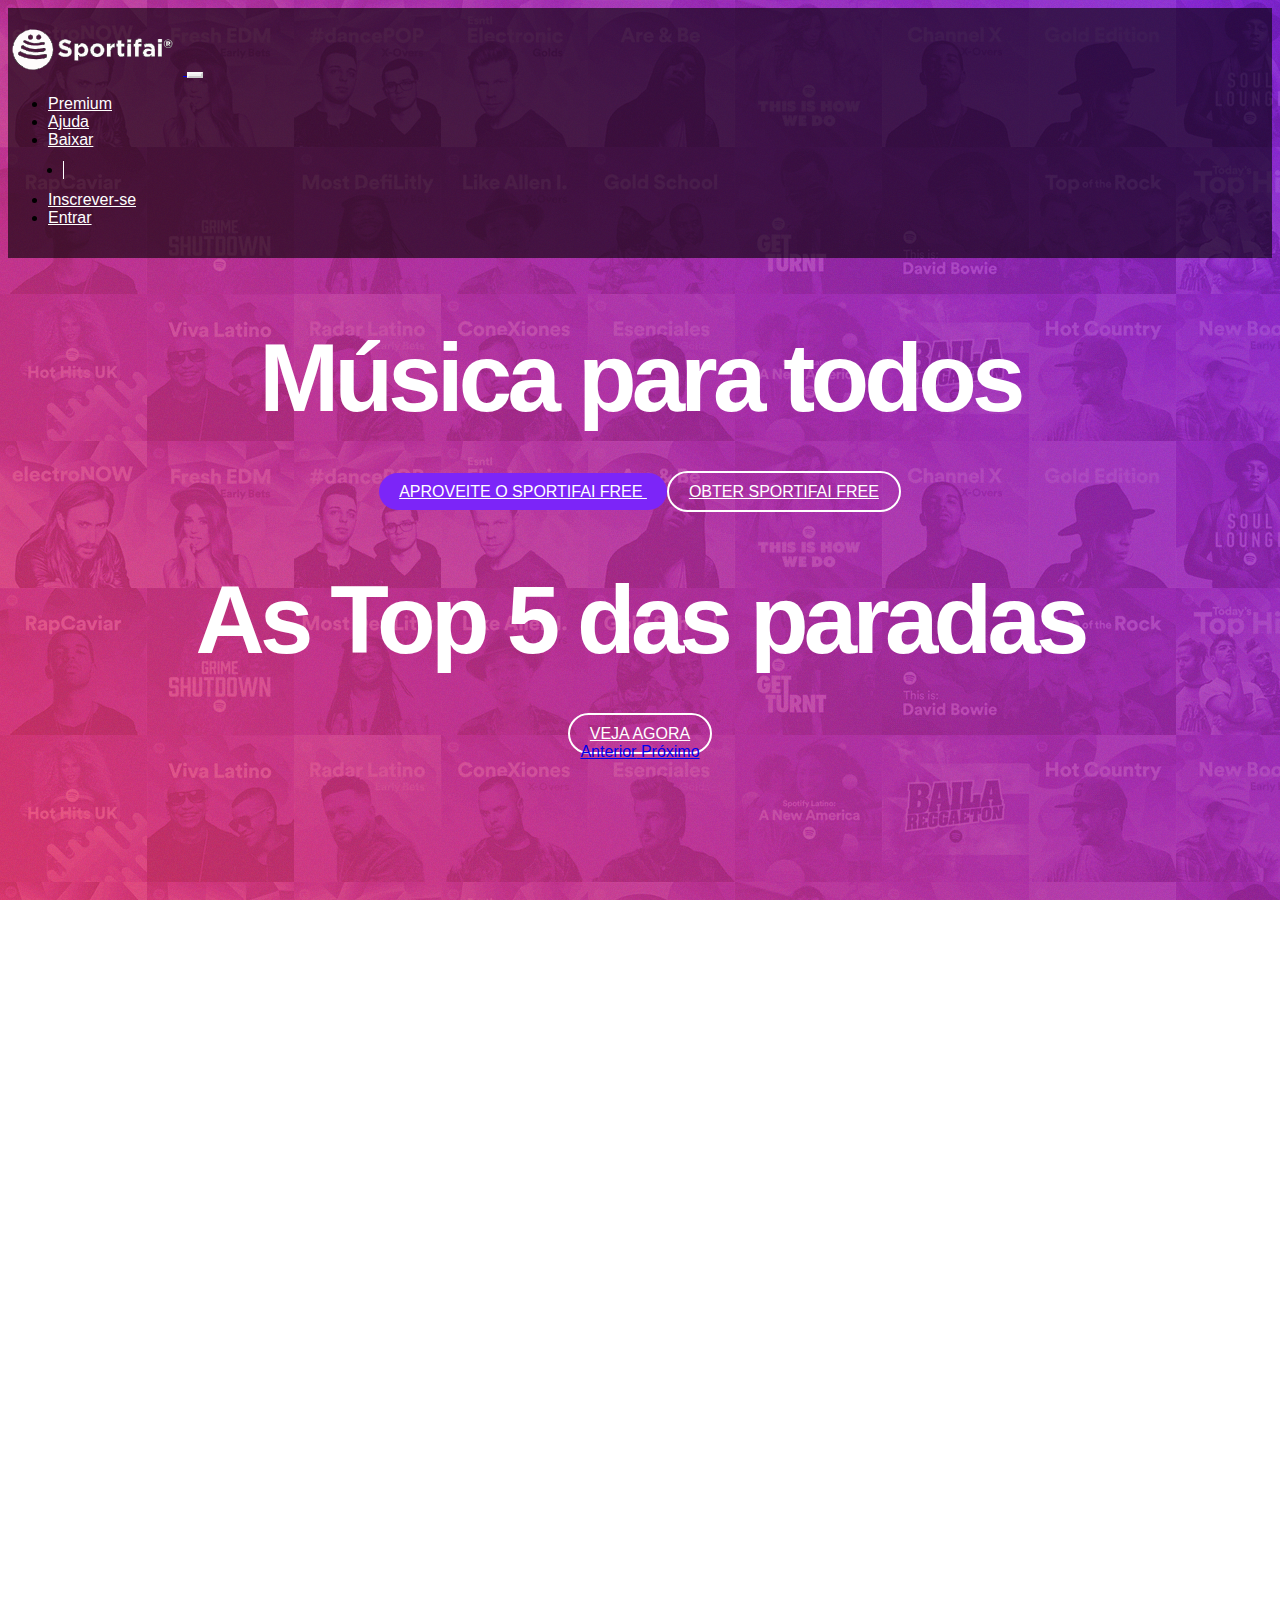
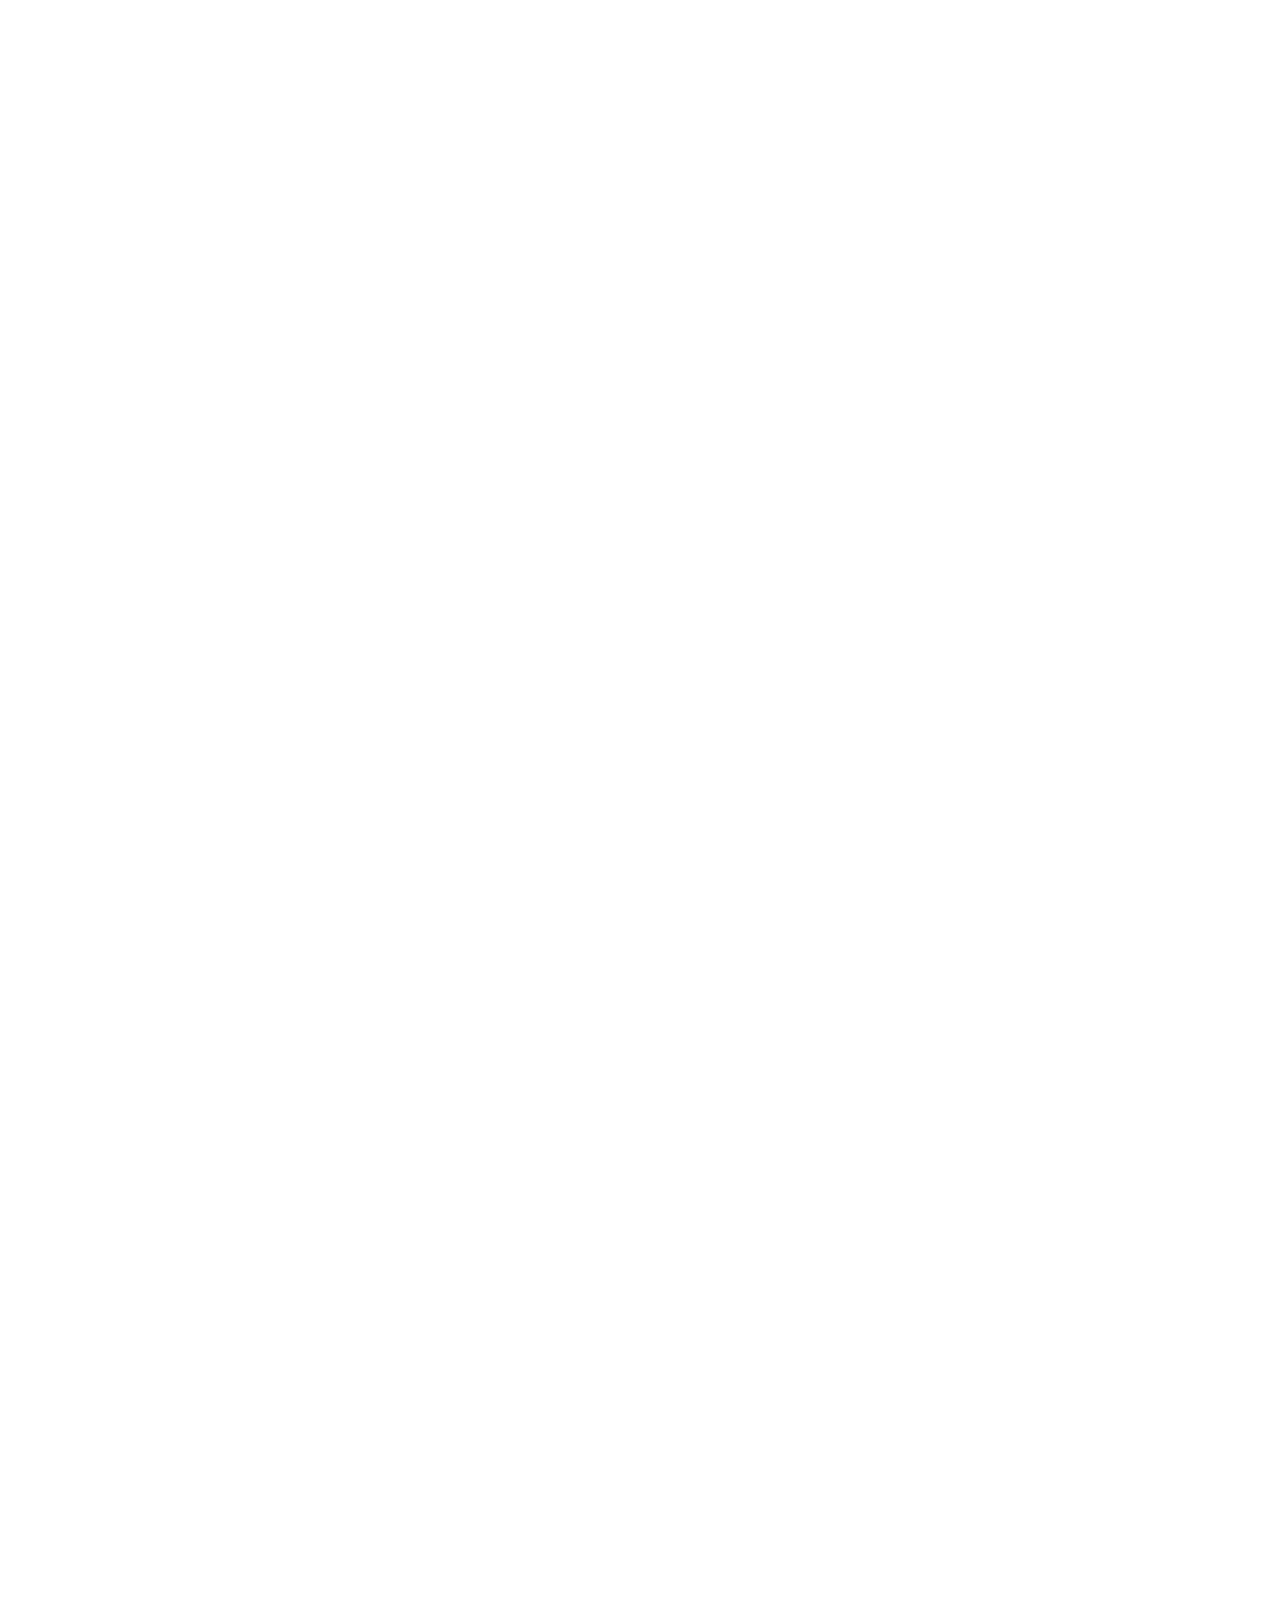
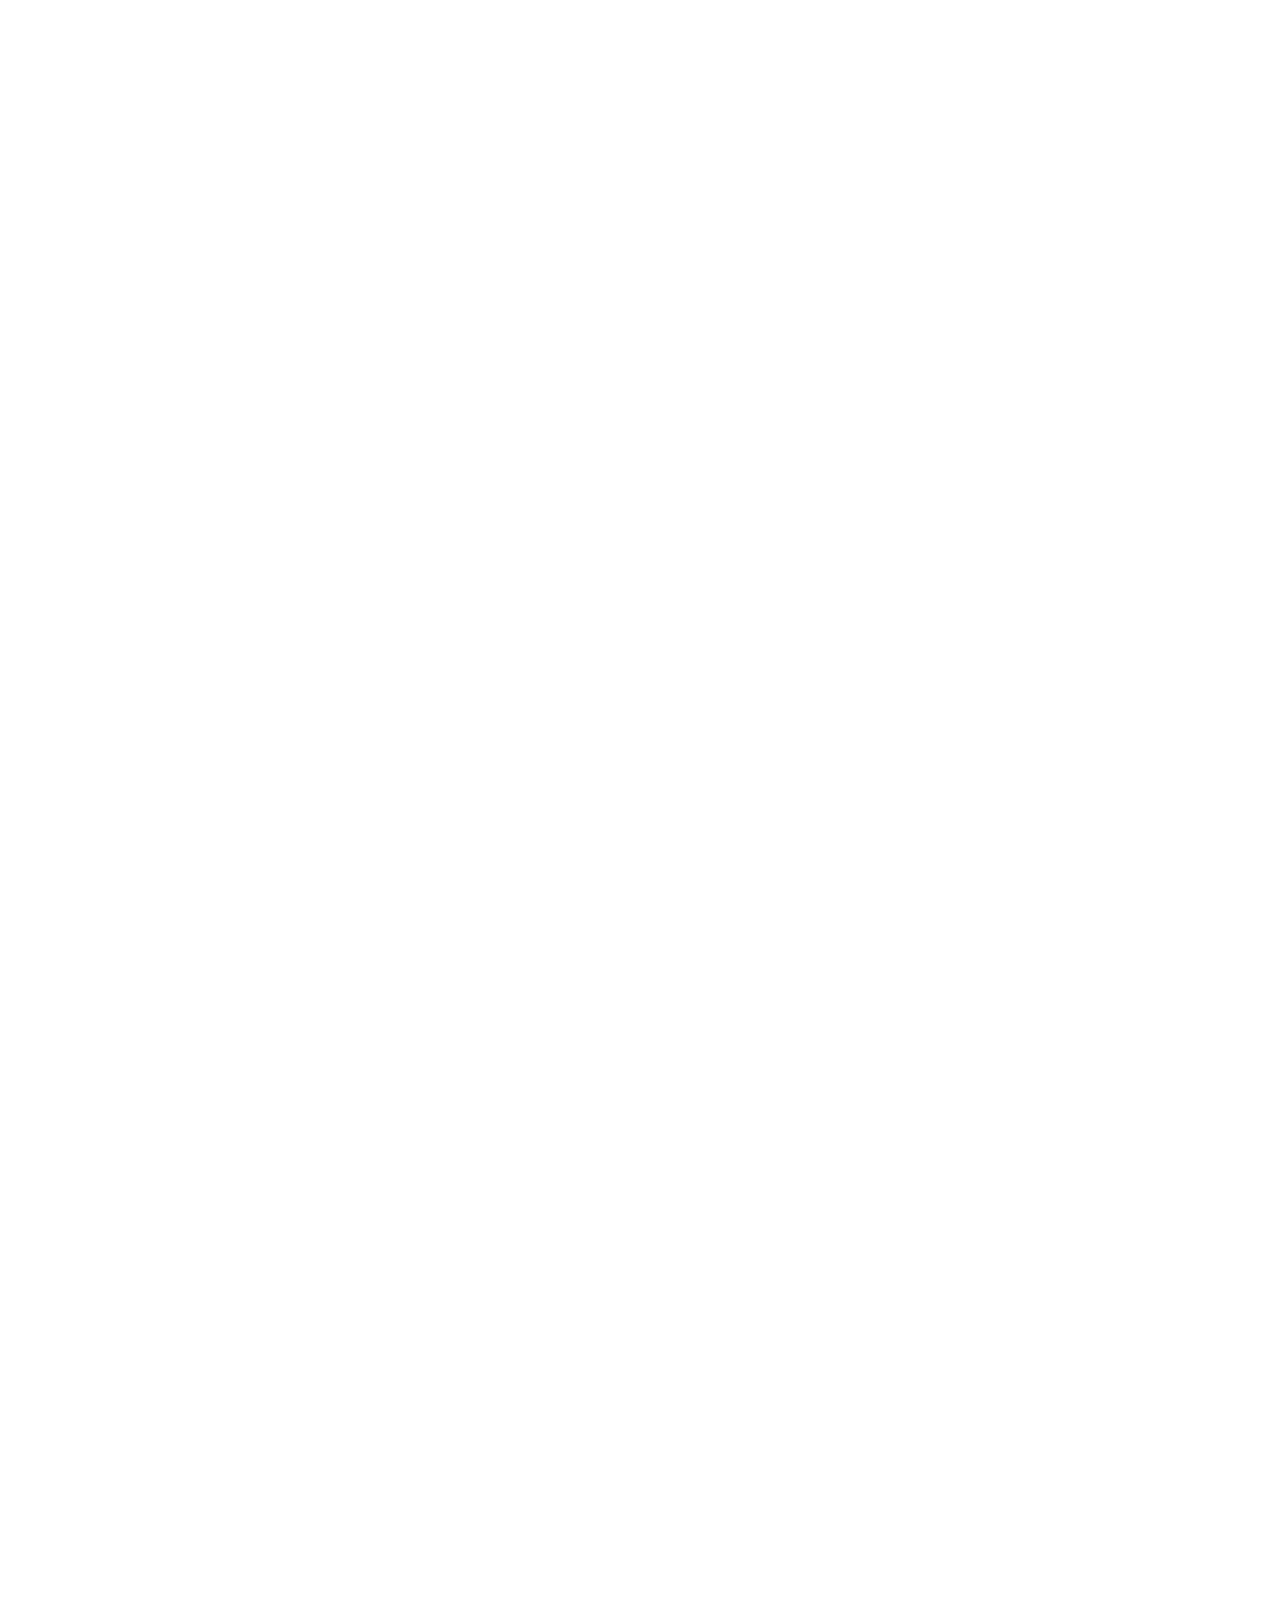
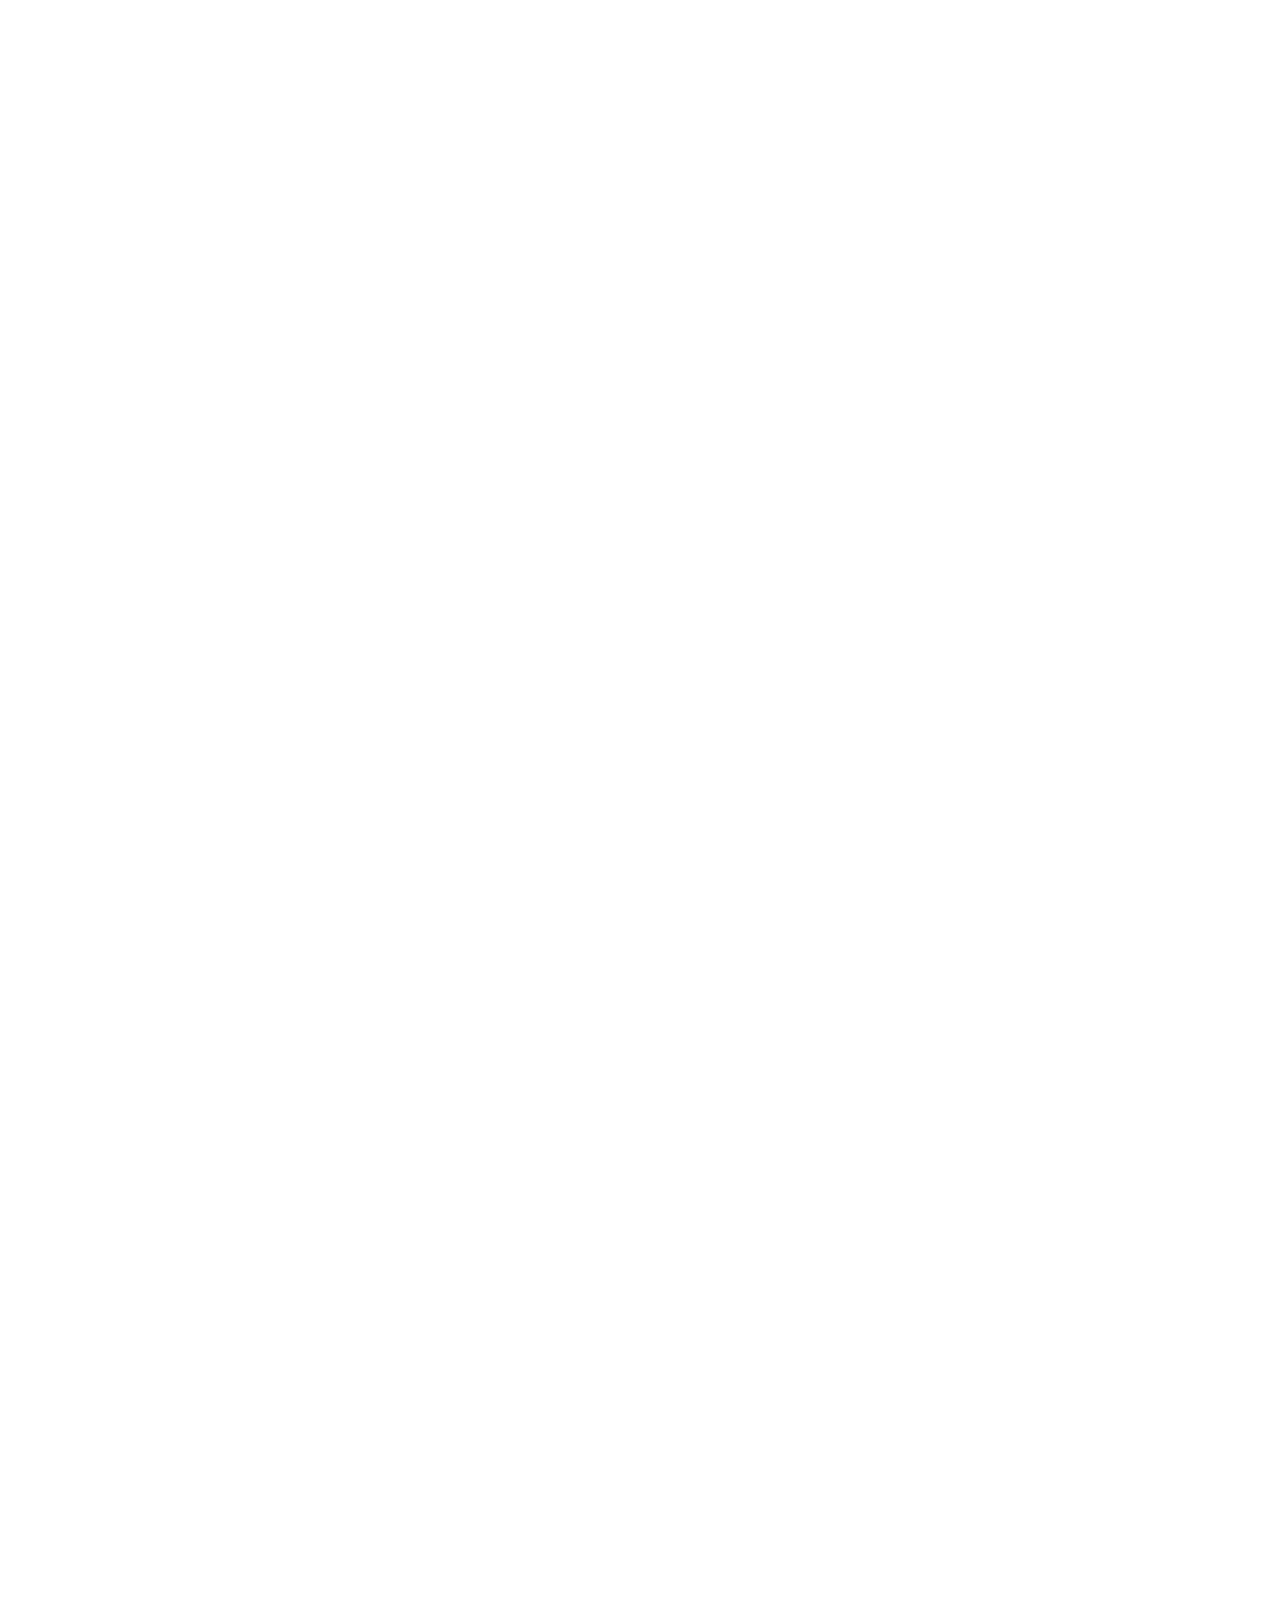
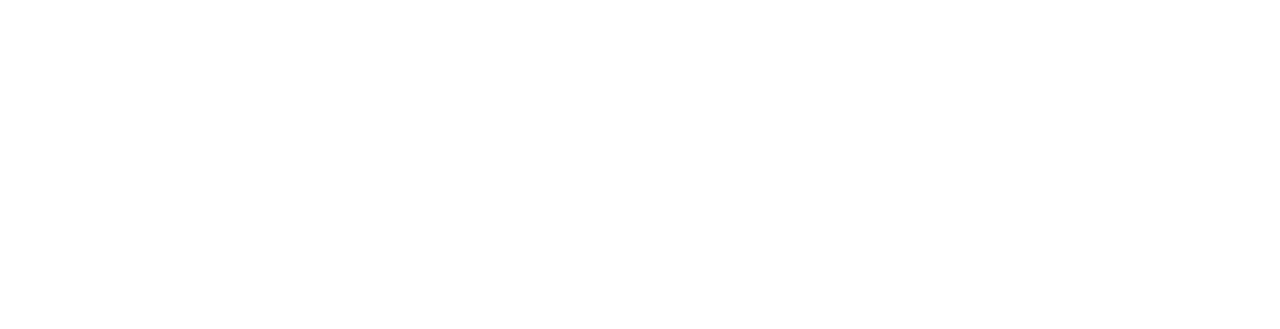
<file: index.html>
<!DOCTYPE html>
<html lang="pt-br">

<head>
  <!-- Meta tags Obrigatórias -->
  <meta charset="utf-8">
  <meta name="viewport" content="width=device-width, initial-scale=1, shrink-to-fit=no">

  <!-- Bootstrap CSS -->
  <link rel="stylesheet" href="https://stackpath.bootstrapcdn.com/bootstrap/4.1.3/css/bootstrap.min.css"
    integrity="sha384-MCw98/SFnGE8fJT3GXwEOngsV7Zt27NXFoaoApmYm81iuXoPkFOJwJ8ERdknLPMO" crossorigin="anonymous">

  <!-- Font Awesome -->
  <link rel="stylesheet" href="https://use.fontawesome.com/releases/v5.3.1/css/all.css"
    integrity="sha384-mzrmE5qonljUremFsqc01SB46JvROS7bZs3IO2EmfFsd15uHvIt+Y8vEf7N7fWAU" crossorigin="anonymous">


  <!-- Estilo customizado -->
  <link rel="stylesheet" type="text/css" href="css/estilo.css">

  <!-- Definir o titulo da pagina e o icone que aparece no inicio da pagina -->
  <title>Música para todos - Sportifai</title>
  <link rel="icon" href="imagens/icon.png">

</head>


<body onresize="console.log('Tamanho da tela: ' + window.innerWidth)">

  <head> <!-- Inicio do Cabeçalho (Essa parte sera a barra que fica parada no topo)-->
    <nav class="navbar navbar-expand-md navbar-light fixed-top navbar-transparente">

      <div class="container">
        <!-- Define uma imagem no inicio do container e que quando o usuario clicar no icone, ele retorna pra pagina inicial-->
        <a href="index.html" class="navbar-brand">
          <img src="imagens/sport.svg" width="175">
        </a>

        <!-- Um botão que serve para quando o usuario diminuir a tela, os itens do menu apareça quando ela clicar no botão-->
        <button class="navbar-toggler" data-toggle="collapse" data-target="#nav-principal">
          <i class="fas fa-bars text-white"></i>
        </button>

        <!-- Lista de itens que irão aparecer no menu superior-->
        <div class="collapse navbar-collapse" id="nav-principal">
          <ul class="navbar-nav ml-auto">

            <li class="nav-item">
              <a href="" class="nav-link" onclick="alert('Esta pagina ainda não foi implementada :)')">Premium</a>
            </li>

            <li class="nav-item">
              <a href="" class="nav-link" onclick="alert('Esta pagina ainda não foi implementada :)')">Ajuda</a>
            </li>

            <li class="nav-item">
              <a href="" class="nav-link" onclick="alert('Esta pagina ainda não foi implementada :)')">Baixar</a>
            </li>

            <li class="nav-item divisor"></li>

            <li class="nav-item">
              <a href="inscrever.html" class="nav-link">Inscrever-se</a>
            </li>

            <li class="nav-item">
              <a href="login.html" class="nav-link">Entrar</a>
            </li>
          </ul>
        </div>

      </div>
    </nav>
  </head> <!-- Fim do Cabeçalho-->


  <!-- Segunda parte da tela que ira exibir partes para o usuario escolher se aproveitar e obter o spotify-->
  <section id="home" class="d-flex"> <!-- Inicio da sessão HOME-->

    <div class="container align-self-center">
        <div class="row">
            <div class="col-md-12 capa">
                <!-- Implementa um carousel que ficará trocando informações -->
                <div id="carousel-spotify" class="carousel slide" data-ride="carousel">
                    <div class="carousel-inner"> <!-- Inner é a parte que irá ficar trocando as informações-->

                        <div class="carousel-item active">
                            <h1> Música para todos </h1>

                            <a href="#" class="btn btn-lg btn-custom btn-roxo"
                               data-toggle="modal" data-target="#infoModal">
                               Aproveite o Sportifai Free
                            </a>

                            <a href="#" class="btn btn-lg btn-custom btn-branco"
                               data-toggle="modal" data-target="#infoModal">
                               Obter Sportifai Free
                            </a>
                        </div>

                        <div class="carousel-item">
                            <h1> As Top 5 das paradas </h1>
                            <a href="top5dasParadas.html" class="btn btn-lg btn-custom btn-branco">
                                <i class="fas fa-music"></i> Veja agora
                            </a>
                        </div>

                    </div> <!-- /Inner-->

                    <!-- Controles do carousel -->
                    <a class="carousel-control-prev" href="#carousel-spotify" role="button" data-slide="prev">
                        <span class="carousel-control-prev-icon" aria-hidden="true"></span>
                        <span class="sr-only">Anterior</span>
                    </a>
                    <a class="carousel-control-next" href="#carousel-spotify" role="button" data-slide="next">
                        <span class="carousel-control-next-icon" aria-hidden="true"></span>
                        <span class="sr-only">Próximo</span>
                    </a>
                </div> <!-- Fim do carousel-->
            </div>
        </div>
    </div>
</section> <!-- Fim da sessão HOME -->

<!-- Modal -->
<div class="modal fade" id="infoModal" tabindex="-1" role="dialog" aria-labelledby="infoModalLabel" aria-hidden="true">
  <div class="modal-dialog" role="document">
    <div class="modal-content">
      <div class="modal-header">
        <h5 class="modal-title" id="infoModalLabel">Informações do Sportifai Free</h5>
        <button type="button" class="close" data-dismiss="modal" aria-label="Fechar">
          <span aria-hidden="true">&times;</span>
        </button>
      </div>
      <div class="modal-body">
        <p>Sportifai Free oferece uma ampla gama de músicas para você ouvir sem custo. Aproveite suas playlists, descubra novos artistas e muito mais!</p>
        <p>O Sportifai Free tem anúncios, mas você pode aproveitar todas as funcionalidades para curtir sua música favorita em qualquer lugar.</p>
      </div>
      <div class="modal-footer">
        <button type="button" class="btn btn-secondary" data-dismiss="modal">Fechar</button>
        <button type="button" class="btn btn-primary"
        onclick="alert('Esta página ainda não foi implementada :)')">Saiba Mais</button>
      </div>
    </div>
  </div>
</div>

  <section id="servicos" class="caixa"> <!-- Inicio da sessão de SERVIÇO -->
    <!-- Nessa parte sera configurado para que seja um container branco em que na esquerda possua algumas imagens e na direita tenha alguns textos formatados-->
    <div class="container">
      <div class="row"> <!-- As row facilita para que um conteudo fico um do lado do outro-->

        <div class="col-md-6">
          <!-- Essa div faz tem o acrescimos das imagens no site de forma que tenha 4 imagens, sendo 2x2-->
          <div class="row albuns">
            <div class="col-md-6">
              <img src="imagens/img1.jpg" class="img-fluid d-none d-md-block">
              <!-- a classe d-none d-md-block serve para ocultar as imagens quando a tela estiver bem pequena-->
            </div>
            <div class="col-md-6">
              <img src="imagens/img2.jpg" class="img-fluid d-none d-md-block">
            </div>
          </div>
          <div class="row albuns">
            <div class="col-md-6">
              <img src="imagens/img3.jpg" class="img-fluid d-none d-md-block">
            </div>
            <div class="col-md-6">
              <img src="imagens/img4.jpg" class="img-fluid d-none d-md-block">
            </div>
          </div>
        </div>

        <div class="col-md-6"> <!-- Essa div irá fazer a formatação dos textos que irão ficar do lado direito-->
          <h2>O que o Sportifai tem?</h2>

          <h3>Músicas</h3>
          <p>O Sportifai tem milhões de músicas. Escute seus sons favoritos, descubra novas músicas e reúna seus
            favoritos em um só lugar.</p>

          <h3>Playlists</h3>
          <p>No Sportifai você encontra uma playlist para cada momento. Todas feitas por fanáticos e especialistas da
            música.</p>

          <h3>Novos lançamentos</h3>
          <p>Escute os novos lançamentos de singles e álbuns da semana e veja o que está bombando no Top 50.</p>
        </div>

      </div>
    </div>
  </section> <!-- Fim da sessão SERVIÇO -->


  <section id="recursos" class="caixa"> <!-- Inicio da sessão Recurso-->
    <!-- Nessa parte sera configurado para que seja um container que possui textos a esquena e imagens levemente deitadas para um angulo-->
    <div class="container">
      <div class="row">

        <div class="col-md-4">
          <!-- Aqui sera configurado os textos desse container, ela possui apenas 4 colunas pois a quantidade de texto é menor-->
          <h2>Fácil</h2>

          <h3>Buscar</h3>
          <p>Já sabe o que quer escurtar? É só procurar e apertar o play.</p>

          <h3>Navegar</h3>
          <p>Veja os novos lançamentos, o qeu está bombando nas paradas e as melhores playlists para o seu momento.</p>

          <h3>Descobrir</h3>
          <p>Curta músicas novas toda segunda-feira com uma playlist personalizada para você. Ou relaxe e curta uma das
            rádios.</p>
        </div>

        <div class="col-md-8"> <!-- Aqui será definido as imagens dessa aplicação-->
          <div class="row rotacionar">
            <!-- A partir daqui consegue fazer a rotação das duas imagens como se ela fosse uma só-->

            <div class="col-md-6">
              <img src="imagens/iphone1.png" class="d-none d-md-block">
            </div>
            <div class="col-md-6">
              <img src="imagens/iphone2.png" class="d-none d-md-block">
            </div>

          </div>
        </div>

      </div>
    </div>
  </section> <!-- Fim da sessão Recurso-->


  <footer> <!-- Inicio do Footer-->
    <div class="container">
      <div class="row">

        <div class="col-md-2">
          <img src="imagens/sport.svg" width="175">
        </div>

        <div class="col-md-2">
          <h4>company</h4>
          <ul class="navbar-nav">
            <li><a href="" onclick="alert('Esta pagina ainda não foi implementada :)')">Sobre</a></li>
            <li><a href="" onclick="alert('Esta pagina ainda não foi implementada :)')">Empregos</a></li>
            <li><a href="" onclick="alert('Esta pagina ainda não foi implementada :)')">Imprensa</a></li>
            <li><a href="" onclick="alert('Esta pagina ainda não foi implementada :)')">Novidades</a></li>
          </ul>
        </div>

        <div class="col-md-2">
          <h4>comunidades</h4>
          <ul class="navbar-nav">
            <li><a href="" onclick="alert('Esta pagina ainda não foi implementada :)')">Artistas</a></li>
            <li><a href="" onclick="alert('Esta pagina ainda não foi implementada :)')">Desenvolvedores</a></li>
            <li><a href="" onclick="alert('Esta pagina ainda não foi implementada :)')">Marcas</a></li>
          </ul>
        </div>

        <div class="col-md-2">
          <h4>Links uteis</h4>
          <ul class="navbar-nav">
            <li><a href="" onclick="alert('Esta pagina ainda não foi implementada :)')">Ajuda</a></li>
            <li><a href="" onclick="alert('Esta pagina ainda não foi implementada :)')">Presentes</a></li>
            <li><a href="" onclick="alert('Esta pagina ainda não foi implementada :)')">Player da web</a></li>
          </ul>
        </div>

        <div class="col-md-4">
          <ul>
            <li>
              <a href=""><img src="imagens/facebook.png"></a>
            </li>
            <li>
              <a href=""><img src="imagens/twitter.png"></a>
            </li>
            <li>
              <a href=""><img src="imagens/instagram.png"></a>
            </li>
          </ul>
        </div>


      </div>
    </div>

  </footer> <!-- Fim do Footer-->


  <!-- JavaScript (Opcional) -->
  <!-- jQuery primeiro, depois Popper.js, depois Bootstrap JS -->
  <script src="https://code.jquery.com/jquery-3.3.1.slim.min.js"
    integrity="sha384-q8i/X+965DzO0rT7abK41JStQIAqVgRVzpbzo5smXKp4YfRvH+8abtTE1Pi6jizo"
    crossorigin="anonymous"></script>
  <script src="https://cdnjs.cloudflare.com/ajax/libs/popper.js/1.14.3/umd/popper.min.js"
    integrity="sha384-ZMP7rVo3mIykV+2+9J3UJ46jBk0WLaUAdn689aCwoqbBJiSnjAK/l8WvCWPIPm49"
    crossorigin="anonymous"></script>
  <script src="https://stackpath.bootstrapcdn.com/bootstrap/4.1.3/js/bootstrap.min.js"
    integrity="sha384-ChfqqxuZUCnJSK3+MXmPNIyE6ZbWh2IMqE241rYiqJxyMiZ6OW/JmZQ5stwEULTy"
    crossorigin="anonymous"></script>


    
  <script src="https://code.jquery.com/jquery-3.5.1.slim.min.js"></script>
  <script src="https://cdn.jsdelivr.net/npm/@popperjs/core@2.9.3/dist/umd/popper.min.js"></script>
  <script src="https://stackpath.bootstrapcdn.com/bootstrap/4.5.2/js/bootstrap.min.js"></script>

</body>

</html>
</file>
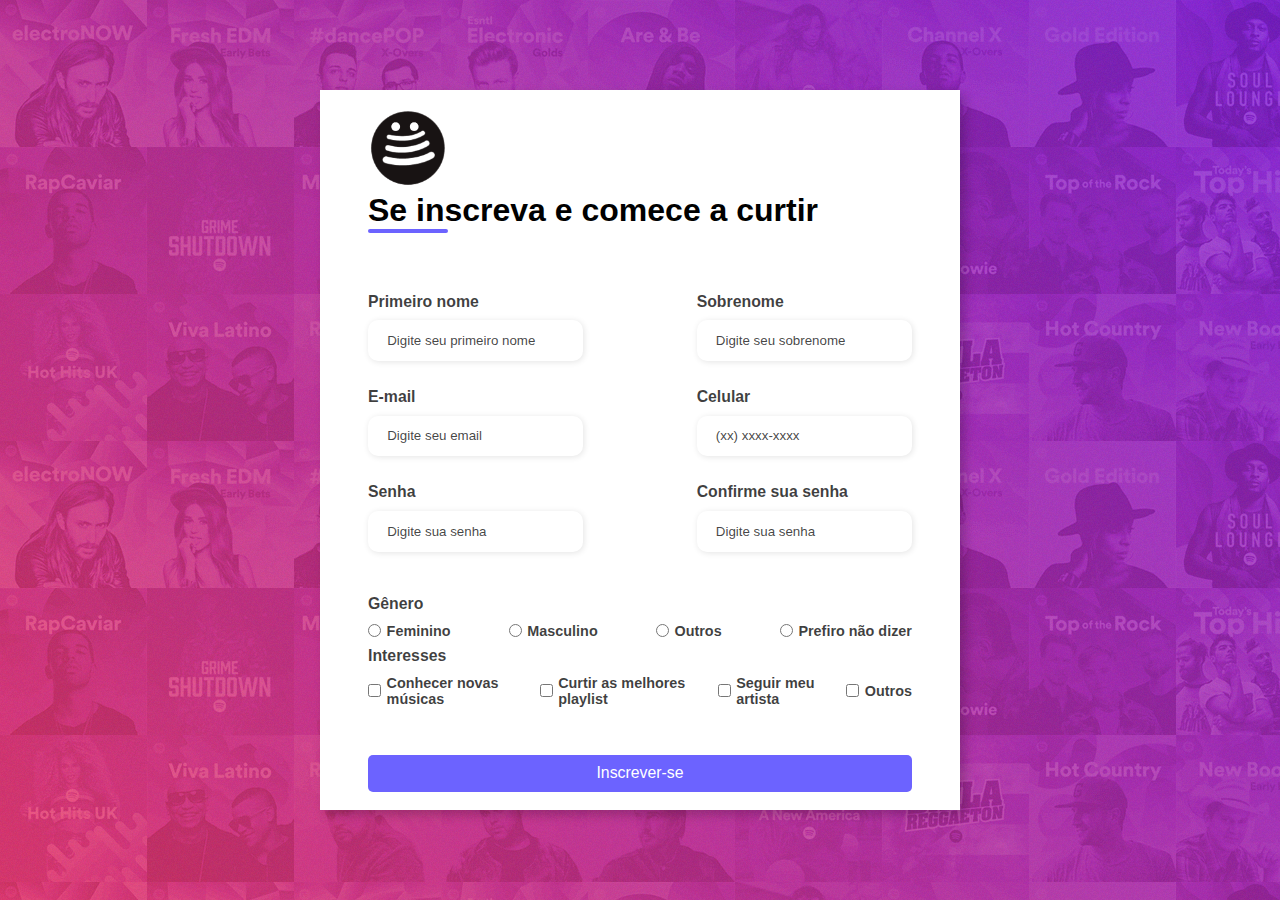
<file: inscrever.html>
<!DOCTYPE html>
<html>

<head> <!-- Cabeçalho da pagina -->
    <!-- Meta tags Obrigatórias -->
    <meta charset="utf-8">
    <meta name="viewport" content="width=device-width, initial-scale=1, shrink-to-fit=no">
    <!-- Bootstrap CSS -->
    <link rel="stylesheet" href="https://stackpath.bootstrapcdn.com/bootstrap/4.1.3/css/bootstrap.min.css"
        integrity="sha384-MCw98/SFnGE8fJT3GXwEOngsV7Zt27NXFoaoApmYm81iuXoPkFOJwJ8ERdknLPMO" crossorigin="anonymous">

    <!-- Font Awesome -->
    <link rel="stylesheet" href="https://use.fontawesome.com/releases/v5.3.1/css/all.css"
        integrity="sha384-mzrmE5qonljUremFsqc01SB46JvROS7bZs3IO2EmfFsd15uHvIt+Y8vEf7N7fWAU" crossorigin="anonymous">

    <!-- Estilo customizado -->
    <link rel="stylesheet" type="text/css" href="css/estiloInscrever.css">

    <!-- Definir o titulo da pagina e o icone que aparece no inicio da pagina -->
    <title>Inscrever-se - Sportifai</title>
    <link rel="icon" href="imagens/icon.png">

</head> <!-- Fim do cabeçalho da pagina -->

<body onresize="console.log('Tamanho da tela: ' + window.innerWidth)">
    <div class="container">
        
        <div class="form"> <!-- Inicio do formulario de inscrição -->
            <form action="">
                <div class="form-header">
                    <div class="title">
                        <a href="index.html">
                            <img 
                            id="logo"
                            src="imagens/icon.png" 
                            width="80"
                            onmouseover="trocarImagem()"
                            onmouseout="voltaImagem()"
                            >
                        </a>
                        <h1>Se inscreva e comece a curtir</h1>

                    </div>

                </div>

                <div class="input-group">
                    <div class="input-box">
                        <label for="firstname">Primeiro nome</label>
                        <input type="text" name="firstname" id="firstname" placeholder="Digite seu primeiro nome"
                            required>
                    </div>

                    <div class="input-box">
                        <label for="lastname">Sobrenome</label>
                        <input type="text" name="lastname" id="lastname" placeholder="Digite seu sobrenome" required>
                    </div>

                    <div class="input-box">
                        <label for="email">E-mail</label>
                        <input type="email" name="email" id="email" placeholder="Digite seu email" required>
                    </div>

                    <div class="input-box">
                        <label for="number">Celular</label>
                        <input type="tel" name="number" id="number" placeholder="(xx) xxxx-xxxx" required>
                    </div>

                    <div class="input-box">
                        <label for="password">Senha</label>
                        <input type="password" name="password" id="password" placeholder="Digite sua senha" required>
                    </div>

                    <div class="input-box">
                        <label for="Confirmpassword">Confirme sua senha</label>
                        <input type="password" name="Confirmpassword" id="Confirmpassword"
                            placeholder="Digite sua senha" required>
                    </div>
                </div>

                <div class="gender-inputs">
                    <div class="gender-title">
                        <h6> Gênero</h6>
                    </div>

                    <div class="gender-group" onchange="console.log('Escolha para a opção genero modificada')">
                        <div class="gender-input">
                            <input type="radio" id="female" name="gender">
                            <label for="female">Feminino</label>
                        </div>

                        <div class="gender-input">
                            <input type="radio" id="male" name="gender">
                            <label for="male">Masculino</label>
                        </div>

                        <div class="gender-input">
                            <input type="radio" id="others" name="gender">
                            <label for="others">Outros</label>
                        </div>

                        <div class="gender-input">
                            <input type="radio" id="none" name="gender">
                            <label for="none">Prefiro não dizer</label>
                        </div>
                    </div>

                    <div class="gender-title">
                        <h6>Interesses</h6>
                    </div>
                    <div class="gender-group" onchange="console.log('Escolha para a opção interesses modificada')">
                        <div class="gender-input">
                            <input type="checkbox" id="female" name="gender">
                            <label for="female">Conhecer novas músicas</label>
                        </div>

                        <div class="gender-input">
                            <input type="checkbox" id="male" name="gender">
                            <label for="male">Curtir as melhores playlist</label>
                        </div>

                        <div class="gender-input">
                            <input type="checkbox" id="others" name="gender">
                            <label for="others">Seguir meu artista</label>
                        </div>

                        <div class="gender-input">
                            <input type="checkbox" id="none" name="gender">
                            <label for="none">Outros</label>
                        </div>
                    </div>


                </div>

                <div class="inscrever-button">
                    <button type="button" onclick="validarEExibirSaudacao()"><a href="">Inscrever-se</a></button>
                </div>


            </form> <!-- Fim do formulario de inscrição -->

        </div>

    </div>

    <!-- Inclusão do JavaScript -->
    <script src="javascript/funcoes.js"></script>

</body>




</html>
</file>
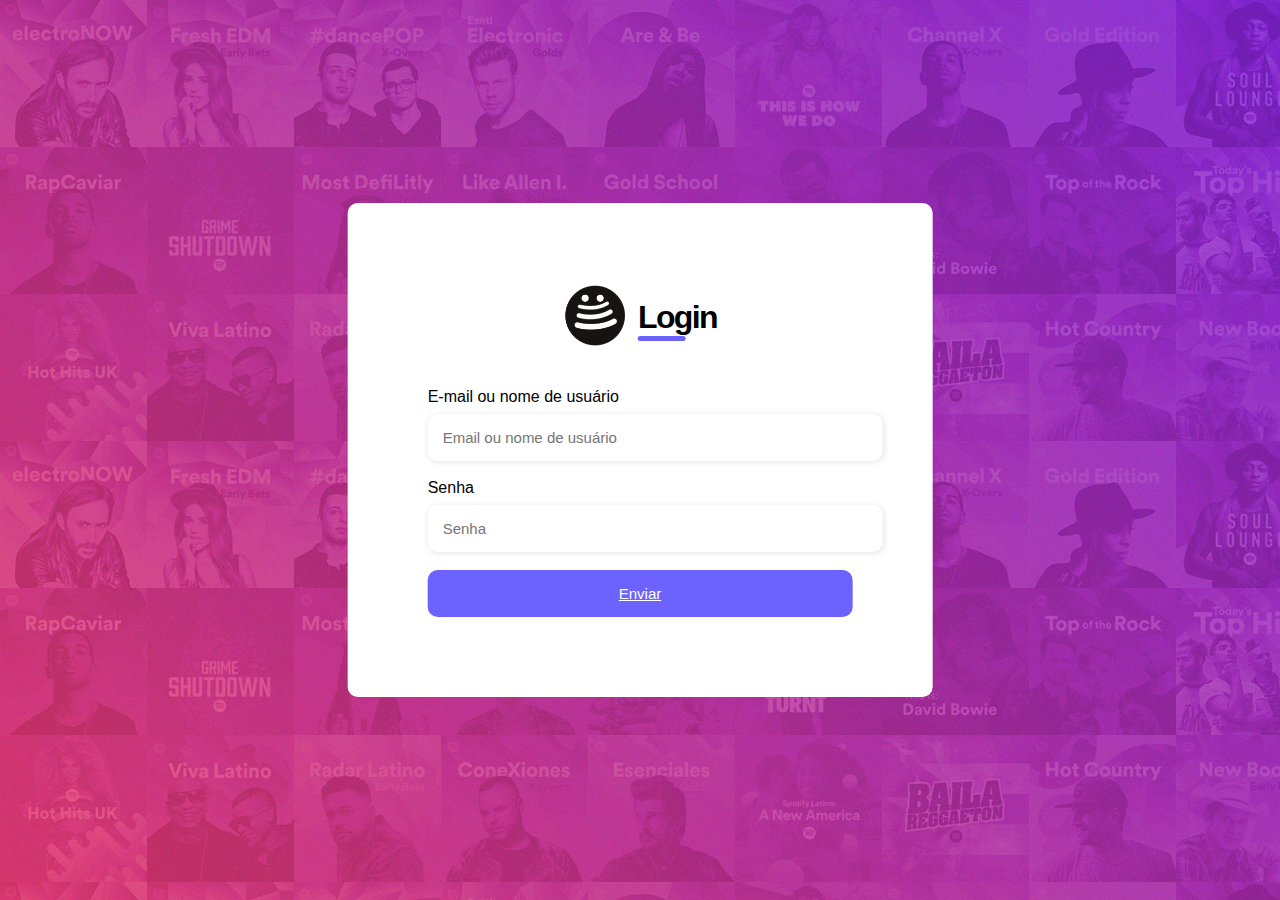
<file: login.html>
<!DOCTYPE html>
<html>

<head>
    <!-- Meta tags Obrigatórias -->
    <meta charset="utf-8">
    <meta name="viewport" content="width=device-width, initial-scale=1, shrink-to-fit=no">
    <!-- Bootstrap CSS -->
    <link rel="stylesheet" href="https://stackpath.bootstrapcdn.com/bootstrap/4.1.3/css/bootstrap.min.css"
        integrity="sha384-MCw98/SFnGE8fJT3GXwEOngsV7Zt27NXFoaoApmYm81iuXoPkFOJwJ8ERdknLPMO" crossorigin="anonymous">

    <!-- Font Awesome -->
    <link rel="stylesheet" href="https://use.fontawesome.com/releases/v5.3.1/css/all.css"
        integrity="sha384-mzrmE5qonljUremFsqc01SB46JvROS7bZs3IO2EmfFsd15uHvIt+Y8vEf7N7fWAU" crossorigin="anonymous">

    <!-- Estilo customizado -->
    <link rel="stylesheet" type="text/css" href="css/estilologin.css">

    <!-- Definir o titulo da pagina e o icone que aparece no inicio da pagina -->
    <title>Login - Sportifai</title>
    <link rel="icon" href="imagens/icon.png">

</head>

<body onresize="console.log('Tamanho da tela: ' + window.innerWidth)">

    <!-- Parte da tela que ira aparecer a opção de fazer o login na conta do usuario -->
    <section id="login" class="d-flex"> <!-- Inicio da aba Login-->
        <div class="container-fluid">
            <div class="col">
                <div id="logologin">
                    <a href="index.html">
                        <img 
                        id="logo"
                        src="imagens/icon.png" 
                        width="65"
                        onmouseover="trocarImagem()"
                        onmouseout="voltaImagem()"
                        >
                    </a>
                    <h1>Login</h1>
                </div>

                <br><br>
                <label for="email">E-mail ou nome de usuário</label>
                <input type="email" name="email" id="email" placeholder="Email ou nome de usuário" required>

                <br><br>
                <label for="password">Senha</label>
                <input type="password" name="password" id="password" placeholder="Senha" required>

                <br><br>

                <button type="button" onclick="verificarCamposPreenchidosLogin()"><a href=""
                        class="bt-enviar">Enviar</a></button>
            </div>

        </div> 
    </section> <!-- Fim da aba Login->

    <!-- Inclusão do JavaScript -->
    <script src="javascript/funcoes.js"></script>

</body>

</html>
</file>
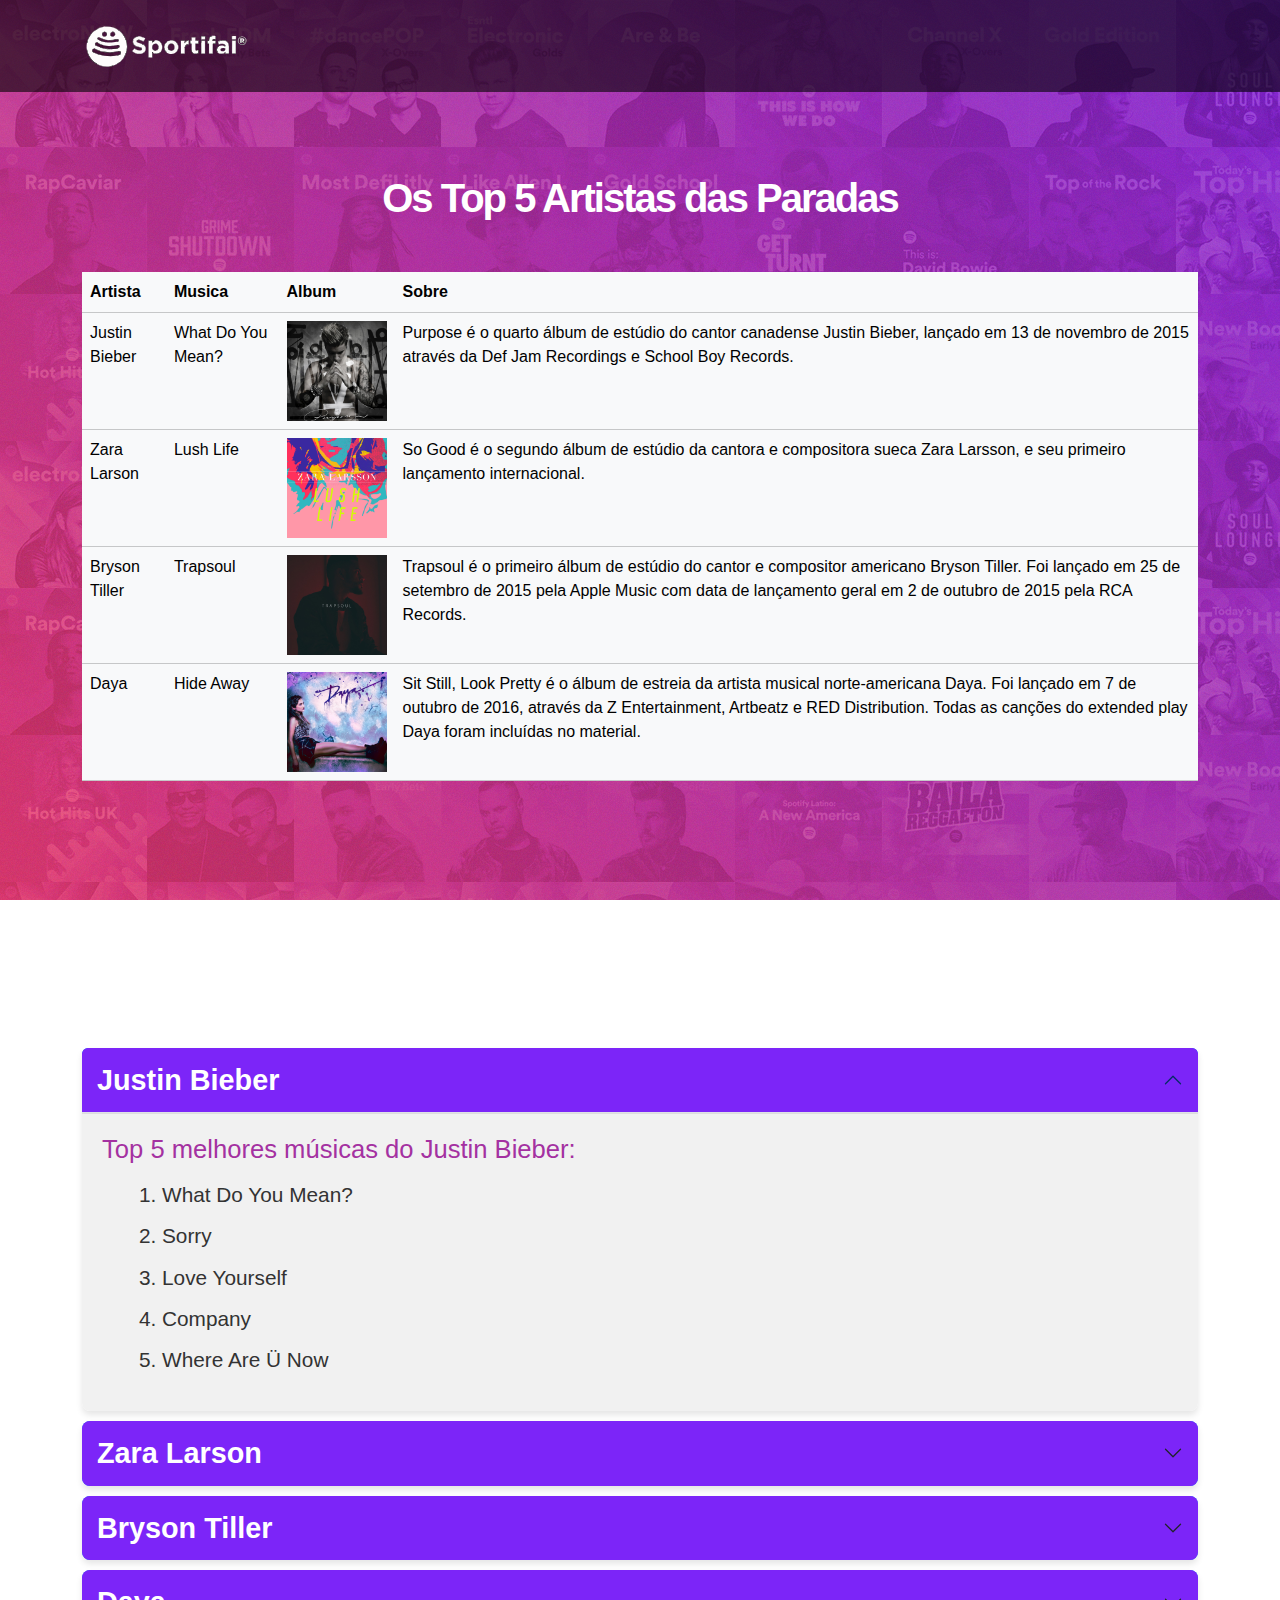
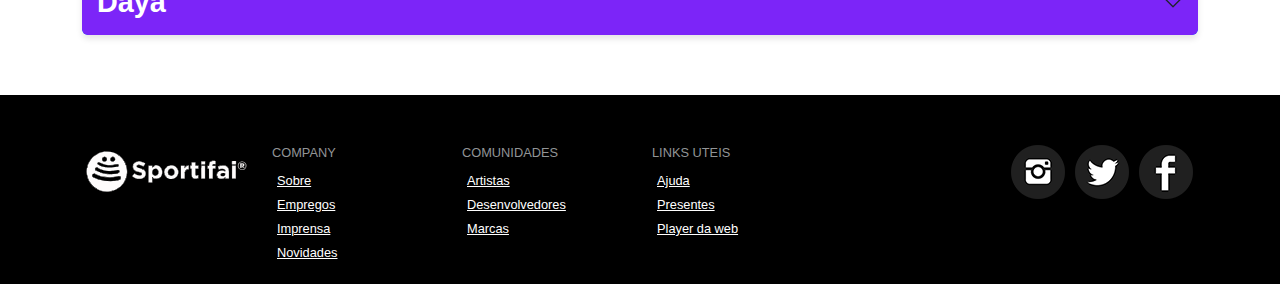
<file: top5dasParadas.html>
<!DOCTYPE html>
<html>

<head>
    <!-- Meta tags Obrigatórias -->
    <meta charset="utf-8">
    <meta name="viewport" content="width=device-width, initial-scale=1, shrink-to-fit=no">
    <!-- Bootstrap CSS -->
    <link rel="stylesheet" href="https://stackpath.bootstrapcdn.com/bootstrap/4.1.3/css/bootstrap.min.css"
        integrity="sha384-MCw98/SFnGE8fJT3GXwEOngsV7Zt27NXFoaoApmYm81iuXoPkFOJwJ8ERdknLPMO" crossorigin="anonymous">


    <!-- CSS do Bootstrap -->
    <link href="https://cdn.jsdelivr.net/npm/bootstrap@5.3.0/dist/css/bootstrap.min.css" rel="stylesheet">
    <!-- JavaScript do Bootstrap -->
    <script src="https://cdn.jsdelivr.net/npm/bootstrap@5.3.0/dist/js/bootstrap.bundle.min.js" defer></script>



    <!-- Font Awesome -->
    <link rel="stylesheet" href="https://use.fontawesome.com/releases/v5.3.1/css/all.css"
        integrity="sha384-mzrmE5qonljUremFsqc01SB46JvROS7bZs3IO2EmfFsd15uHvIt+Y8vEf7N7fWAU" crossorigin="anonymous">

    <!-- Estilo customizado -->
    <link rel="stylesheet" type="text/css" href="css/estiloTop5.css">

    <!-- Definir o titulo da pagina e o icone que aparece no inicio da pagina -->
    <title>Top 5 das Paradas - Sportifai</title>
    <link rel="icon" href="imagens/favicon.png">
</head>

<body onresize="console.log('Tamanho da tela: ' + window.innerWidth)">

    <head> <!-- Inicio do Cabeçalho (Essa parte sera a barra que fica parada no topo)-->
        <nav class="navbar navbar-expand-md navbar-light fixed-top navbar-transparente">

            <div class="container">
                <!-- Define uma imagem no inicio do container e que quando o usuario clicar no icone, ele retorna pra pagina inicial-->
                <a href="index.html" class="navbar-brand">
                    <img src="imagens/sport.svg" width="175">
                </a>

            </div>
        </nav>
    </head> <!-- fim do Cabeçalho-->

    <section id="top5" class="d-flex"> <!-- Sessão dos Top 5 Artistas -->
        <div class="container align-self-center">
            <div class="row">
                <div class="col-12 top5center">
                    <h1>Os Top 5 Artistas das Paradas</h1>
                    <!-- Tabela com os 5 artistas -->
                    <table class="table table-light">
                        <thead>
                            <tr>
                                <th>Artista</th>
                                <th>Musica</th>
                                <th>Album</th>
                                <th>Sobre</th>
                            </tr>
                        </thead>
                        <tbody>
                            <tr>
                                <!-- Linha com os dados do Justin Bieber -->
                                <td>Justin Bieber</td>
                                <td>What Do You Mean?</td>
                                <td><img src="imagens/img1.jpg" width="100"></td>
                                <td>Purpose é o quarto álbum de estúdio do cantor canadense Justin Bieber, lançado em 13
                                    de novembro de 2015 através da Def Jam Recordings e School Boy Records. </td>
                            </tr>

                            <tr>
                                <!-- Linha com os dados da Zara Larson -->
                                <td>Zara Larson</td>
                                <td>Lush Life</td>
                                <td><img src="imagens/img2.jpg" width="100"></td>
                                <td>So Good é o segundo álbum de estúdio da cantora e compositora sueca Zara Larsson, e
                                    seu primeiro lançamento internacional.</td>
                            </tr>

                            <tr>
                                <!-- Linha com os dados do Bryson Tiller -->
                                <td>Bryson Tiller</td>
                                <td>Trapsoul</td>
                                <td><img src="imagens/img3.jpg" width="100"></td>
                                <td>Trapsoul é o primeiro álbum de estúdio do cantor e compositor americano Bryson
                                    Tiller. Foi lançado em 25 de setembro de 2015 pela Apple Music com data de
                                    lançamento geral em 2 de outubro de 2015 pela RCA Records.</td>
                            </tr>

                            <tr>
                                <!-- Linha com os dados da Daya -->
                                <td>Daya</td>
                                <td>Hide Away</td>
                                <td><img src="imagens/img4.jpg" width="100"></td>
                                <td>Sit Still, Look Pretty é o álbum de estreia da artista musical norte-americana Daya.
                                    Foi lançado em 7 de outubro de 2016, através da Z Entertainment, Artbeatz e RED
                                    Distribution. Todas as canções do extended play Daya foram incluídas no material.
                                </td>
                            </tr>
                        </tbody>
                    </table>
                </div>
            </div>
        </div>
    </section> <!-- Fim da Sessão dos Top 5 Artistas -->

    <section id="melhoresMusicas" class="d-flex">
        <div class="container">
            <div class="row">
                <div class="col-12 capa"> <!-- Nessa parte foi utilizado col-12 pois ele se cria o tamanho das colunas desejado para o designe esperado-->
                    <h1>As Melhores Músicas dos Artistas</h1>
                    <!-- Accordion com as melhores musicas dos artistas -->
                    <div class="accordion" id="accordionExample">

                        <!-- Justin Bieber -->
                        <div class="accordion-item">
                            <h2 class="accordion-header" id="headingOne">
                                <button class="accordion-button" type="button" data-bs-toggle="collapse"
                                    data-bs-target="#collapseOne" aria-expanded="true" aria-controls="collapseOne">
                                    Justin Bieber
                                </button>
                            </h2>
                            <div id="collapseOne" class="accordion-collapse collapse show" aria-labelledby="headingOne"
                                data-bs-parent="#accordionExample">
                                <div class="accordion-body">
                                    <h5>Top 5 melhores músicas do Justin Bieber:</h5>
                                    <ol>
                                        <li>What Do You Mean?</li>
                                        <li>Sorry</li>
                                        <li>Love Yourself</li>
                                        <li>Company</li>
                                        <li>Where Are Ü Now</li>
                                    </ol>
                                </div>
                            </div>
                        </div>

                        <!-- Zara Larson -->
                        <div class="accordion-item">
                            <h2 class="accordion-header" id="headingTwo">
                                <button class="accordion-button collapsed" type="button" data-bs-toggle="collapse"
                                    data-bs-target="#collapseTwo" aria-expanded="false" aria-controls="collapseTwo">
                                    Zara Larson
                                </button>
                            </h2>
                            <div id="collapseTwo" class="accordion-collapse collapse" aria-labelledby="headingTwo"
                                data-bs-parent="#accordionExample">
                                <div class="accordion-body">
                                    <h5>Top 5 melhores músicas da Zara Larson:</h5>
                                    <ol>
                                        <li>Lush Life</li>
                                        <li>Never Forget You</li>
                                        <li>Ain't My Fault</li>
                                        <li>So Good</li>
                                        <li>Uncover</li>
                                    </ol>
                                </div>
                            </div>
                        </div>

                        <!-- Bryson Tiller -->
                        <div class="accordion-item">
                            <h2 class="accordion-header" id="headingThree">
                                <button class="accordion-button collapsed" type="button" data-bs-toggle="collapse"
                                    data-bs-target="#collapseThree" aria-expanded="false" aria-controls="collapseThree">
                                    Bryson Tiller
                                </button>
                            </h2>
                            <div id="collapseThree" class="accordion-collapse collapse" aria-labelledby="headingThree"
                                data-bs-parent="#accordionExample">
                                <div class="accordion-body">
                                    <h5>Top 5 melhores músicas do Bryson Tiller:</h5>
                                    <ol>
                                        <li>Don't</li>
                                        <li>Exchange</li>
                                        <li>Sorry Not Sorry</li>
                                        <li>Right My Wrongs</li>
                                        <li>Been That Way</li>
                                    </ol>
                                </div>
                            </div>
                        </div>

                        <!-- Daya -->
                        <div class="accordion-item">
                            <h2 class="accordion-header" id="headingFour">
                                <button class="accordion-button collapsed" type="button" data-bs-toggle="collapse"
                                    data-bs-target="#collapseFour" aria-expanded="false" aria-controls="collapseFour">
                                    Daya
                                </button>
                            </h2>
                            <div id="collapseFour" class="accordion-collapse collapse" aria-labelledby="headingFour"
                                data-bs-parent="#accordionExample">
                                <div class="accordion-body">
                                    <h5>Top 5 melhores músicas da Daya:</h5>
                                    <ol>
                                        <li>Hide Away</li>
                                        <li>Sit Still, Look Pretty</li>
                                        <li>Don't Let Me Down</li>
                                        <li>Feel Good</li>
                                        <li>Back to Me</li>
                                    </ol>
                                </div>
                            </div>
                        </div>

                    </div>
                </div>
            </div>
        </div>
    </section>

    <footer> <!-- Inicio do Footer-->
        <div class="container">
            <div class="row">

                <div class="col-md-2">
                    <img src="imagens/sport.svg" width="175">
                </div>

                <div class="col-md-2">
                    <h4>company</h4>
                    <ul class="navbar-nav">
                        <!-- O onclick foi apenas para fazer um evento de Mouse com apenas um click-->
                        <li><a href="" onclick="alert('Esta pagina ainda não foi implementada :)')">Sobre</a></li>
                        <li><a href="" onclick="alert('Esta pagina ainda não foi implementada :)')">Empregos</a></li>
                        <li><a href="" onclick="alert('Esta pagina ainda não foi implementada :)')">Imprensa</a></li>
                        <li><a href="" onclick="alert('Esta pagina ainda não foi implementada :)')">Novidades</a></li>
                    </ul>
                </div>

                <div class="col-md-2">
                    <h4>comunidades</h4>
                    <ul class="navbar-nav">
                        <li><a href="" onclick="alert('Esta pagina ainda não foi implementada :)')">Artistas</a></li>
                        <li><a href="" onclick="alert('Esta pagina ainda não foi implementada :)')">Desenvolvedores</a>
                        </li>
                        <li><a href="" onclick="alert('Esta pagina ainda não foi implementada :)')">Marcas</a></li>
                    </ul>
                </div>

                <div class="col-md-2">
                    <h4>Links uteis</h4>
                    <ul class="navbar-nav">
                        <li><a href="" onclick="alert('Esta pagina ainda não foi implementada :)')">Ajuda</a></li>
                        <li><a href="" onclick="alert('Esta pagina ainda não foi implementada :)')">Presentes</a></li>
                        <li><a href="" onclick="alert('Esta pagina ainda não foi implementada :)')">Player da web</a>
                        </li>
                    </ul>
                </div>

                <div class="col-md-4">
                    <ul>
                        <li>
                            <a href=""><img src="imagens/facebook.png"></a>
                        </li>
                        <li>
                            <a href=""><img src="imagens/twitter.png"></a>
                        </li>
                        <li>
                            <a href=""><img src="imagens/instagram.png"></a>
                        </li>
                    </ul>
                </div>


            </div>
        </div>

    </footer> <!-- Fim do Footer-->

</body>

</html>
</file>
<file: css/estilo.css>
/*  LAYOUT
-------------------------*/
html, body , #home{
    height: 100%;
    overflow-x: hidden;
}

body {
    background: url(../imagens/capa.png ),
        url(../imagens/ruido.png),
        linear-gradient(50deg, #ff4169, #7c26f8);

    background-attachment: fixed;   
    font-family: Arial, Helvetica, sans-serif;
}


/*  Barra de Navegação
-------------------------    {}   */  


nav.navbar-transparente {
    padding: 15px 0px;
    background: rgb(0, 0, 0, 0.6);
}

.navbar-light .navbar-nav .nav-link {
    color: white;
}

.navbar-light .navbar-nav .nav-link:hover {
    color: #9bf0e1;
}

.navbar-light .navbar-toggler {
    color: rgba(0,0,0,.5);
    border-color: rgba(255, 255, 255, .5);
}

.divisor {
    width: 1px;
    background: white;
    margin: 12px 15px;
}

/*  CAPA
-------------------------*/
.capa{
    text-align: center;
} 

.btn-custom{
    color: white;
    border-radius: 500px;
    -webkit-border-radius: 500px;
    -moz-border-radius:500px;
    text-transform: uppercase;
    transition: backgroud 0.4s, color 0.4s;
    padding: 10px 20px;
}

.btn-roxo {
    background: #7c25f8;
}

.btn-roxo:hover {
    background: #6207e3;
    color: white;
}

.btn-branco {
    border: 2px solid white;
}

.btn-branco:hover {
    background-color: white;
    color: black;
}

.carousel-control-next, .carousel-control-prev {
    width: 5%; 
}  

/*  ESTRUTURA DE CONTEÚDOS
-------------------------*/
.caixa  {
    padding-top: 20px;
    padding-bottom: 20px;
}

#servicos {
    background: white;
}


#servicos h2, h3 {
    color: #7c25f8;
}

#recursos  {
    color: white;
}

#recursos h2 {
    color: white;
}

#recursos h3 {
    color: #9bf0e1;
}


.albuns{
    padding: 10px 0;
}

.rotacionar {
    -ms-transform: rotate(30deg);
    -webkit-transform: rotate(30deg);
    transform: rotate(30deg);
    padding-left: 80px;
} 



/*  Rodapé
-------------------------*/
footer {
    background: #000;
    padding: 50px 0px 20px 0px;
    position: relative;
}

footer h4 {
    color: #919496;
    font-size: 0.8em;
    text-transform: uppercase;
}

footer .navbar-nav a  {
    color: white;
    font-size: 0.8em;
}
footer .navbar-nav a:hover {
    color: #9bf0e1;
    text-decoration: none;
}

footer ul {
    list-style: none;
}

footer ul li {
   float: right;
   margin: 0 5px;
}

/*  TIPOGRAFIA
-------------------------*/
h1{
    font-weight: 900;
    letter-spacing: -0.05em;
    margin-bottom: 50px;
    color: white;
}

h2{
    font-size: 3em;
    font-weight: 700;
    letter-spacing: -0.04em;
}

h3{
    font-size: 2em;
    font-weight: 700;
    letter-spacing: -0.04em;
}


/* Small devices (landscape phones, 576px and up)*/

@media (max-width:575.98px){ 
    .btn-custom {
        margin: 10px 15px;
        font-size: 1em;
    } 
}

@media (min-width: 576px) and (max-width:767.98px) { 
    h1{
        font-size: 3em;
    }

    .btn-custom {
        margin: 10px 15px;
    } 
}

/* Medium devices (tablets, 768px and up)*/
@media (min-width: 768px) and (max-width:991.98px){
    h1{
        font-size: 4em;
    }
}

/* Large devices (desktops, 992px and up)*/
@media (min-width: 992px) and (max-width:1199.98px) { 
    h1{
        font-size: 5em;
    }
}

/* X-Large devices (large desktops, 1200px and up)*/
@media (min-width: 1200px) { 
    h1{
        font-size: 6em;
    }
}
</file>
<file: css/estiloInscrever.css>
*{
    padding: 0;
    margin: 0;
    box-sizing: border-box;
    font-family: Arial, Helvetica, sans-serif;
}

body {
    background: url(../imagens/capa.png),
        url(../imagens/ruido.png),
        linear-gradient(50deg, #ff4169, #7c26f8);

    background-attachment: fixed;   

    width: 100%;
    height: 100vh;
    display: flex;
    justify-content: center;
    align-items: center;
}

.container {
    width: 80%;
    height: 80vh;
    display: flex;
    box-shadow: 5px 5px 10px rgba(0, 0, 0, .212);
}

/*  Formulário de inscrição */
.form {
    width: 100%;
    display: flex;
    justify-content: center;
    align-items: center;
    flex-direction: column;
    background-color:white;
    padding: 3em;
}

.form-header{
    margin-bottom: 3em;
    display: flex;
    justify-content:space-between;
}

.form-header h1::after{
    content: '';
    display: block;
    width: 5rem;
    height: 0.3rem;
    background-color: #6c63ff;
    margin: 0 auto;
    position: absolute;
    border-radius: 10px ;
}

/* Designe dos inputs*/

.input-group {
    display: flex;
    flex-wrap: wrap;
    justify-content: space-between;
    padding: 1rem 0 ;
 }

 .input-box {
    display: flex;
    flex-direction:column;
    margin-bottom: 1.1rem;   
 }
 
 .input-box input {
    margin: 0.6rem 0;
    padding: 0.8rem 1.2rem;
    border: none;
    border-radius: 10px;
    box-shadow: 1px 1px 6px #0000001c;
 }

 .input-box input:hover {
    background-color: #eeeeee75;
 }

 .input-box input:focus-visible {
    outline: 1px solid #6c63ff
 }

 .input-box label, .gender-title h6 {
    font-size: 0.99rem;
    font-weight: 700;
    color: #000000c0;
 }

 .input-box input::placeholder {
    color: #000000be;
 }

/* Configurações gerais sobre o grupo de genero */

 .gender-group {
    display: flex;
    justify-content: space-between;
    margin-top: 0.62rem;
    padding: 0 0 .5rem;
 }

 /* Configurações mais especificas sobre os generos*/

 .gender-input {
    display: flex;
    align-items: center;
 }

 .gender-input input{
    margin-right: 0.35rem;
 }

 .gender-input  label{
    font-size: 0.90rem;
    font-weight: 600;
    color: #000000c0;
 }

/* Configurações para o botão de inscrever-se */

.inscrever-button button{
   width: 100%;
   margin-top: 2.5rem;
    border: none;
    background-color: #6c63ff;
    padding: 0.62rem;
    border-radius: 5px;
    cursor: pointer;
    
 }

 .inscrever-button button:hover{
    background-color: #6b63fff1; 
  }

  .inscrever-button button a{
    text-decoration: none;
    font-size: 0.99rem;
    font-weight: 500;
    color: white;
  }
 
  
/* Configurações gerais para o tamanho da tela */
@media screen and (max-width: 1330px){
    .form-image{
        display: none;
    }
    .container{
        width: 50%;
    }
    .form{
        width: 100%;
    }
}

@media screen and (max-width: 1064px){
    .container{
        width: 90%;
        height: auto;
    }

    .input-group{
        flex-direction: column;
        overflow-y: scroll;
        flex-wrap: nowrap;
        max-height: 10rem;
        padding-right: 5rem;
    }

    .gender-inputs{
        margin-top: 2rem;
    }

    .gender-group{
        flex-direction: column;
    }

    .gender-inputs{
        margin-top: 0.5rem;
    }
}
</file>
<file: css/estilologin.css>
body {
    background: url(../imagens/capa.png),
        url(../imagens/ruido.png),
        linear-gradient(50deg, #ff4169, #7c26f8);

    background-attachment: fixed;   
    font-family: Arial, Helvetica, sans-serif;
}

/* Configuração dos inputs da tela*/
input {
    padding: 15px;
    border: none;
    outline: none;
    font-size: 15px;
    width: 100%;
    border-radius: 10px;
    box-shadow: 1px 1px 6px #0000001c;
    
} 
input:hover {
    background-color: #eeeeee75;
 }
 input:focus-visible {
    outline: 1px solid #6c63ff
 }

/* Configuração dos botão da tela*/
button{
    background-color:#6c63ff;
    border: none;
    padding: 15px;
    width: 100%;
    border-radius: 10px;
    font-size: 15px;
}
button:hover {
    background: #6207e3;
    color: white;
}

/* Configuração dos labels da tela*/

label {
    display: inline-block;
    margin-bottom: .5rem;
    text-align:start;
}

label element.style {
    text-align:start;
}

/* Configuração da linha roxa que aparece na tela após o h1*/
h1::after{
    content: '';
    display: block;
    width: 3rem;
    height: 0.3rem;
    background-color: #6c63ff;
    margin: 0 auto;
    position: absolute;
    border-radius: 10px ;
}

/* Configuração do container da tela de login*/
#login {
    background-color: white;
    position: absolute;
    top: 50%;
    left: 50%;
    transform: translate(-50%, -50%);
    padding: 80px;
    border-radius: 10px;

}

/*Configurações a logo e o nome login fiquem centralizado na tela*/
#logologin{
    display: flex; 
    align-items: center; 
    justify-content: center; 
    gap: 10px;
}

/*Configuração do botão de enviar*/
.bt-enviar{
    color: white;
}

/*Configuração do h1 da tela de login*/
h1{
    font-weight: 900;
    letter-spacing: -0.05em;
    margin-bottom: 50px;
    color: #000000;
    margin: 0;
}
</file>
<file: css/estiloTop5.css>
html, body, #top5{
    height: 100%;
    
}

body  {
    background: url(../imagens/capa.png),
            url(../imagens/ruido.png),
            linear-gradient(50deg, #ff4169, #7c26f8);

    background-attachment: fixed;     
    font-family: Arial, Helvetica, sans-serif;
}


nav.navbar-transparente {
    padding: 15px 0px;
    background: rgb(0, 0, 0, 0.6);

}

.caixa  {
    padding-top: 20px;
    padding-bottom: 20px;
}

#top5 {  
    overflow-x: hidden;
    padding: 100px 0px 30px 0px;
    
}


h1{
    font-weight: 900;
    letter-spacing: -0.05em;
    margin-bottom: 50px;
    text-align: center;
    color: white;
}


/* Estilização geral da seção */
#melhoresMusicas {
    
    padding: 50px 20px;
    font-family: Arial, sans-serif;
}

#melhoresMusicas h1 {
    font-size: 2.5rem;
    text-align: center;
    margin-bottom: 50px;
    color: white
}

/* Estilo do acordeão */
.accordion-item {
    border: none;
    margin-bottom: 10px;
    border-radius: 8px;
    overflow: hidden;
    box-shadow: 0 4px 6px rgba(0, 0, 0, 0.1);
}

.accordion-header {
    background-color: #007bff;
}

.accordion-button {
    background-color: #7c25f8;
    color: white;
    font-size: 1.8rem;
    font-weight: bold;
    border: none;
    padding: 15px;
    transition: background-color 0.3s ease;
    border-radius: 0;
}

.accordion-button:focus {
    box-shadow: none;
    border: none;
}

.accordion-button:not(.collapsed) {
    background-color: #7c25f8;
    color: #fff;
    font-weight: bold;
}

.accordion-button:hover {
    background-color:  #6207e3;
    color: #fff;
}

/* Estilo do corpo do acordeão */
.accordion-body {
    background-color: #f1f1f1;
    color: #333;
    font-size: 1rem;
    padding: 20px;
    line-height: 1.5;
    border-top: 1px solid #ddd;
}

.accordion-body h5 {
    font-size: 1.6rem;
    margin-bottom: 15px;
    color: #A431A1;
}

.accordion-body ol {
    padding-left: 60px;
}

.accordion-body ol li {
    margin-bottom: 10px;
    font-size: 1.3rem;
}

/* Efeitos de hover na lista de músicas */
.accordion-body ol li:hover {
    color: #A332AF;
    text-decoration: underline;
    cursor: pointer;
}

/* Estilo responsivo */
@media (max-width: 768px) {
    #melhoresMusicas h1 {
        font-size: 2rem;
    }

    .accordion-button {
        font-size: 1rem;
        padding: 10px;
    }

    .accordion-body {
        font-size: 0.9rem;
    }
}


/*  Rodapé
-------------------------*/
footer {
    background: #000;
    padding: 50px 0px 20px 0px;
    position: relative;
}

footer h4 {
    color: #919496;
    font-size: 0.8em;
    text-transform: uppercase;
}

footer .navbar-nav a  {
    color: white;
    font-size: 0.8em;
}
footer .navbar-nav a:hover {
    color: #9bf0e1;
    text-decoration: none;
}

footer ul {
    list-style: none;
}

footer ul li {
   float: right;
   margin: 0 5px;
}
</file>
